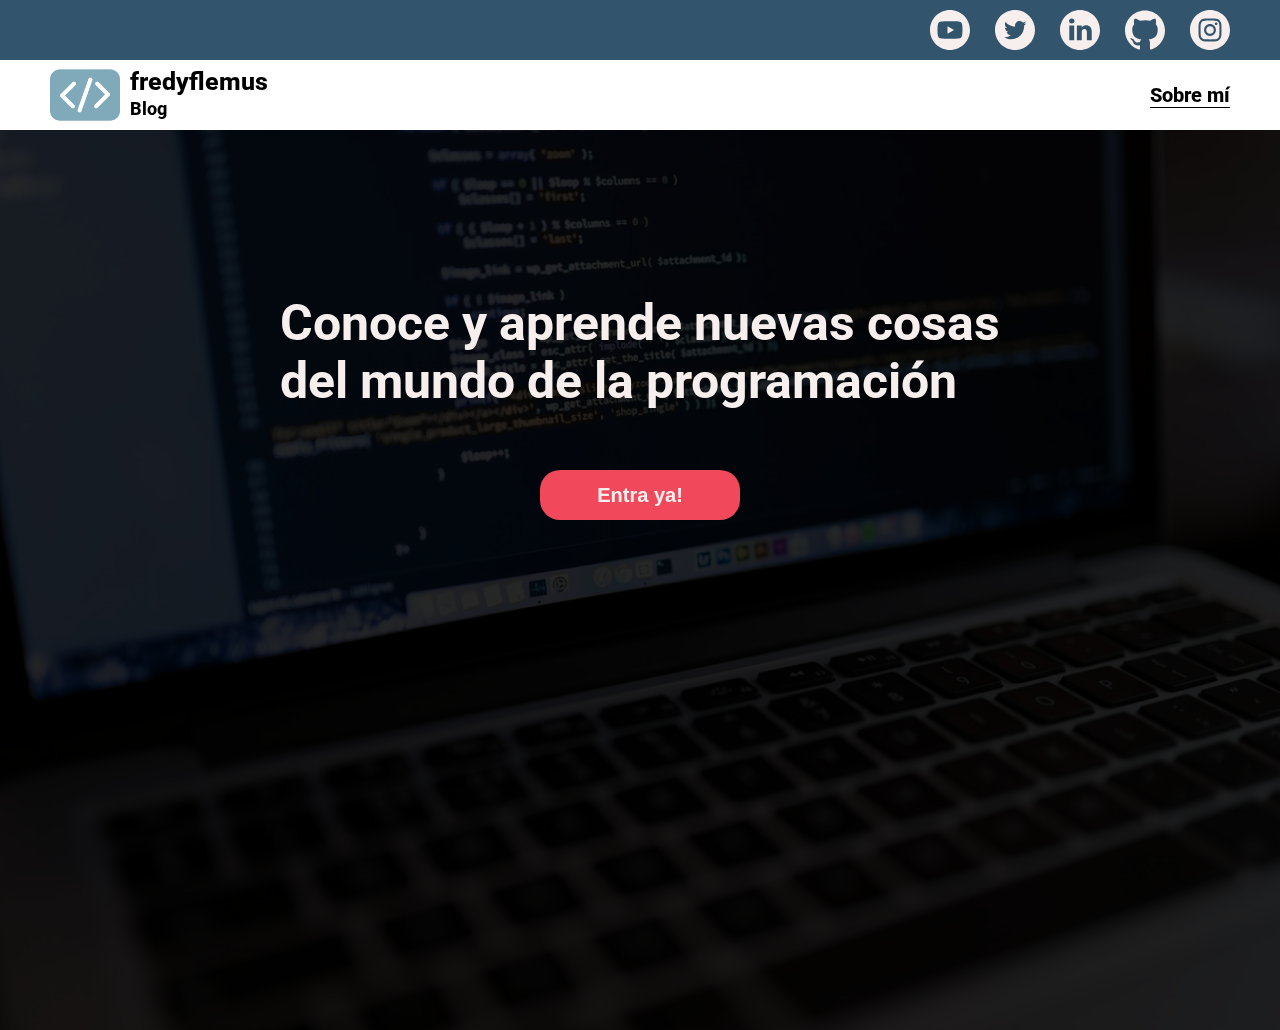
<file: index.html>
<!DOCTYPE html>
<html lang="en">
<head>
    <meta charset="UTF-8">
    <meta http-equiv="X-UA-Compatible" content="IE=edge">
    <meta name="viewport" content="width=device-width, initial-scale=1.0">
    <title>fredyflemus</title>
    
    <link rel="stylesheet" href="css/main.css">
    <link rel="stylesheet" href="css/icons.css">
    <link rel="preconnect" href="https://fonts.gstatic.com">
    <link href="https://fonts.googleapis.com/css2?family=Roboto:wght@300;400;700&display=swap" rel="stylesheet">
    <link rel="stylesheet" href="css/media-queries.css">
</head>
<body>
    <header>
        <section class="header-icons-container">
            <div class="icons">
                <a href="https://www.youtube.com/channel/UCvMVwgsN__Xsn1yJQAuIjiA"><span class="youtube"></span></a>
                <a href="https://twitter.com/fredyflemus"><span class="twitter"></span></a>
                <a href="https://www.linkedin.com/in/fredy-flores-lemus-8a979a196/"><span class="linkdin"></span></a>
                <a href="https://github.com/fredyflemus"><span class="github"></span></a>
                <a href="https://www.instagram.com/fredyflemus/"><span class="instagram"></span></a>
            </div>
        </section>
        <nav>
            <section class="nav-logo-container">
                <a  class="logo" href="index.html">
                    <img src="./assets/images/code.png" alt="Logo de mi blog">
                    <div>
                        <p>fredyflemus</p>
                        <p>Blog</p>
                    </div>
                </a>
            </section>
            <section class="profile-link">
                <a href="perfil.html">Sobre mí</a>
            </section>
        </nav>
    </header>
    <main class="home-main">
        <h1>Conoce y aprende nuevas cosas <br> del mundo de la programación</h1>
        <button>
            <a href="blogs.html">Entra ya!</a>
        </button>
    </main>
</body>
</html>
</file>
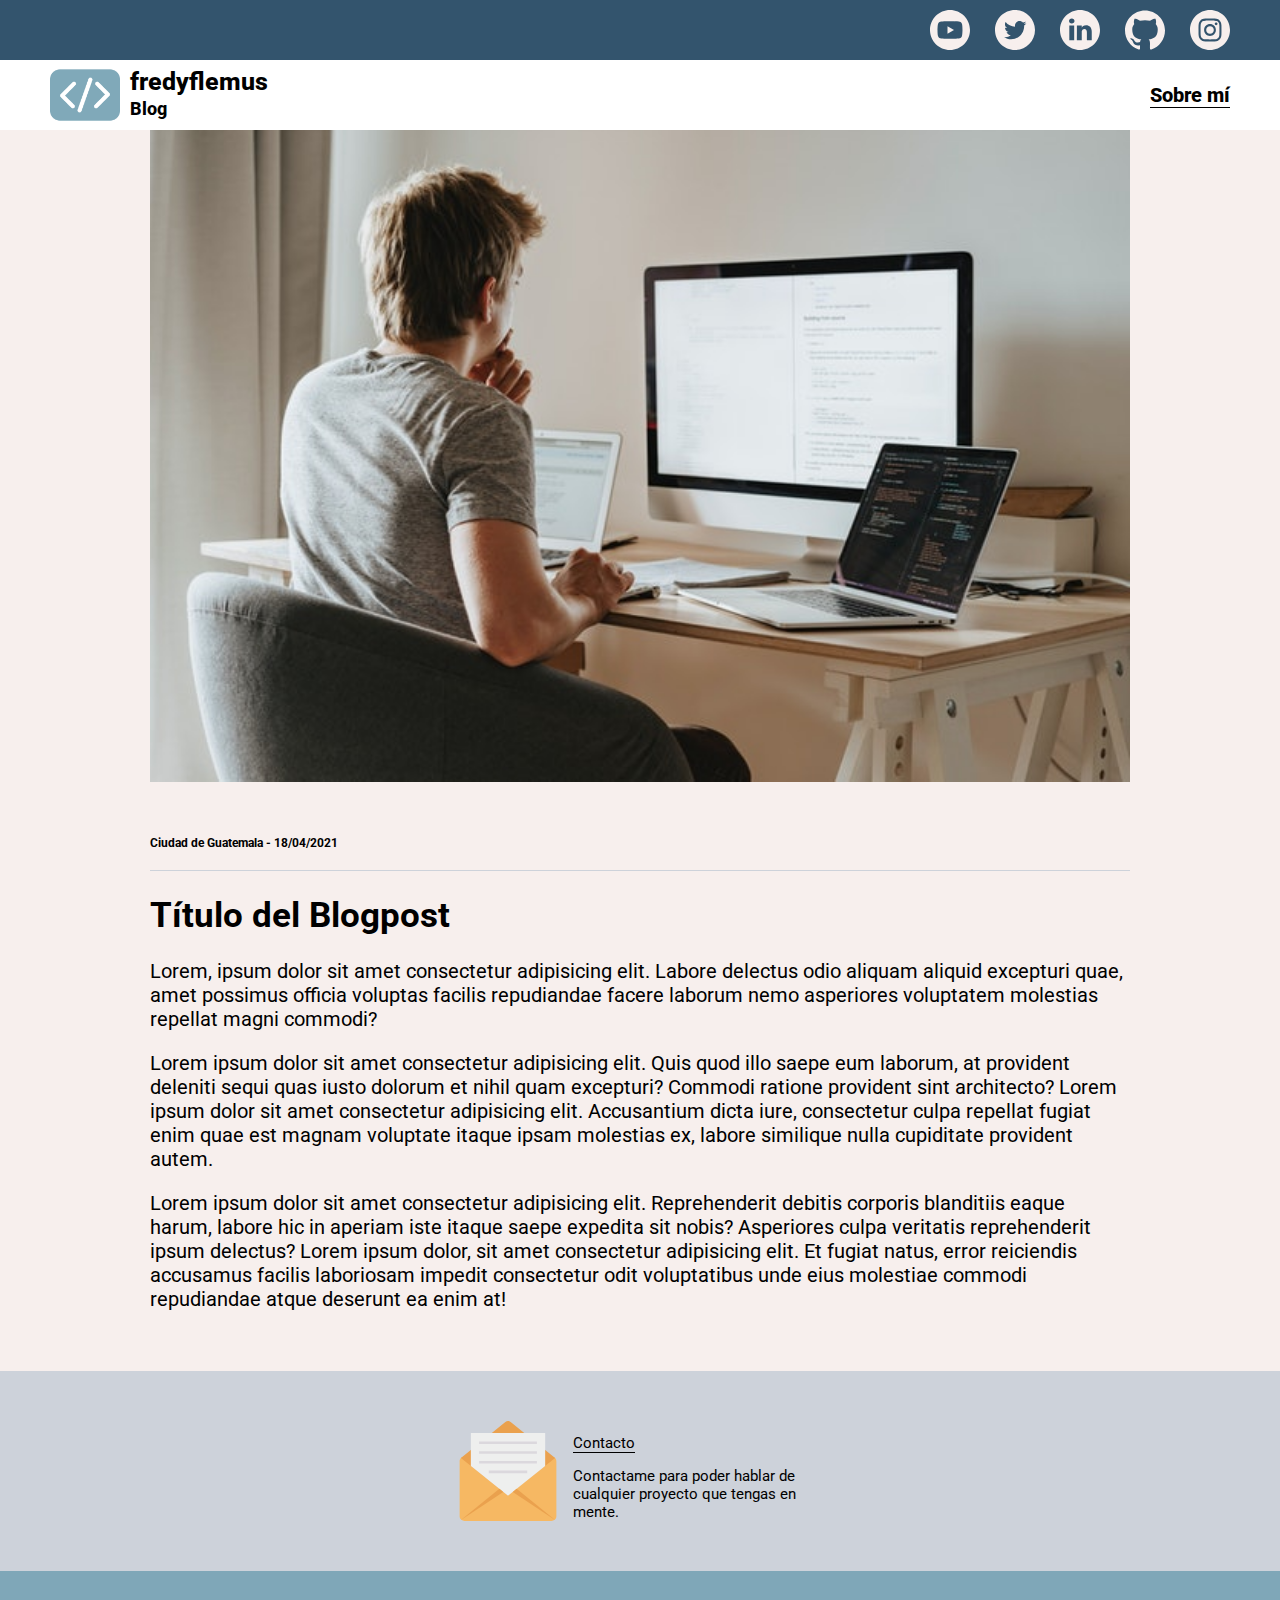
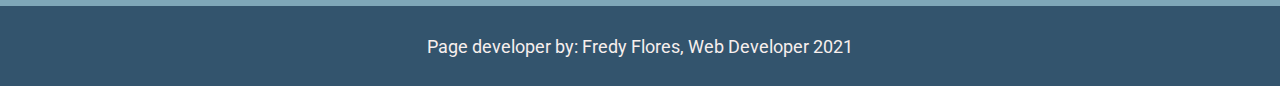
<file: blog.html>
<!DOCTYPE html>
<html lang="en">
<head>
    <meta charset="UTF-8">
    <meta http-equiv="X-UA-Compatible" content="IE=edge">
    <meta name="viewport" content="width=device-width, initial-scale=1.0">
    <title>fredyflemus</title>
    <link rel="stylesheet" href="css/main.css">
    <link rel="stylesheet" href="css/icons.css">
    <link rel="preconnect" href="https://fonts.gstatic.com">
    <link href="https://fonts.googleapis.com/css2?family=Roboto:wght@300;400;700&display=swap" rel="stylesheet">
    <link rel="stylesheet" href="css/media-queries.css">
</head>
<body class="home-body">
    <header>
        <section class="header-icons-container">
            <div class="icons">
                <a href="https://www.youtube.com/channel/UCvMVwgsN__Xsn1yJQAuIjiA"><span class="youtube"></span></a>
                <a href="https://twitter.com/fredyflemus"><span class="twitter"></span></a>
                <a href="https://www.linkedin.com/in/fredy-flores-lemus-8a979a196/"><span class="linkdin"></span></a>
                <a href="https://github.com/fredyflemus"><span class="github"></span></a>
                <a href="https://www.instagram.com/fredyflemus/"><span class="instagram"></span></a>
            </div>
        </section>
        <nav>
            <section class="nav-logo-container">
                <a  class="logo" href="index.html">
                    <img src="./assets/images/code.png" alt="Logo de mi blog">
                    <div>
                        <p>fredyflemus</p>
                        <p>Blog</p>
                    </div>
                </a>
            </section>
            <section class="profile-link">
                <a href="perfil.html">Sobre mí</a>
            </section>
        </nav>
    </header>
    <main class="blogpost-main">
        <section class="grid-container blogpost-img-container">
            <img src="assets/images/programmer.jpg" alt="">
        </section>
        <section class="blogpost-main-container">
            <div class="grid-container">
                <h3>Ciudad de Guatemala - 18/04/2021</h3>
                <article>
                    <h1>Título del Blogpost</h1>
                    <p>Lorem, ipsum dolor sit amet consectetur adipisicing elit. Labore delectus odio aliquam aliquid excepturi quae, amet possimus officia voluptas facilis repudiandae facere laborum nemo asperiores voluptatem molestias repellat magni commodi?</p>
                    <p>Lorem ipsum dolor sit amet consectetur adipisicing elit. Quis quod illo saepe eum laborum, at provident deleniti sequi quas iusto dolorum et nihil quam excepturi? Commodi ratione provident sint architecto? Lorem ipsum dolor sit amet consectetur adipisicing elit. Accusantium dicta iure, consectetur culpa repellat fugiat enim quae est magnam voluptate itaque ipsam molestias ex, labore similique nulla cupiditate provident autem.</p>
                    <p>Lorem ipsum dolor sit amet consectetur adipisicing elit. Reprehenderit debitis corporis blanditiis eaque harum, labore hic in aperiam iste itaque saepe expedita sit nobis? Asperiores culpa veritatis reprehenderit ipsum delectus? Lorem ipsum dolor, sit amet consectetur adipisicing elit. Et fugiat natus, error reiciendis accusamus facilis laboriosam impedit consectetur odit voluptatibus unde eius molestiae commodi repudiandae atque deserunt ea enim at!</p>
                </article>
            </div>
        </section>
        <section class="contact-main-container">
            <div>
                <img src="assets/images/email.svg" alt="">
                <div class="contact-left">
                    <a href="mailto:contacto@fredyflemus.com">Contacto</a>
                    <p>Contactame para poder hablar de cualquier proyecto que tengas en mente.</p>
                </div>
            </div>
            
        </section>
    </main>
    <footer>
        <p>Page developer by: Fredy Flores, Web Developer 2021
    </footer>
</body>
</html>
</file>
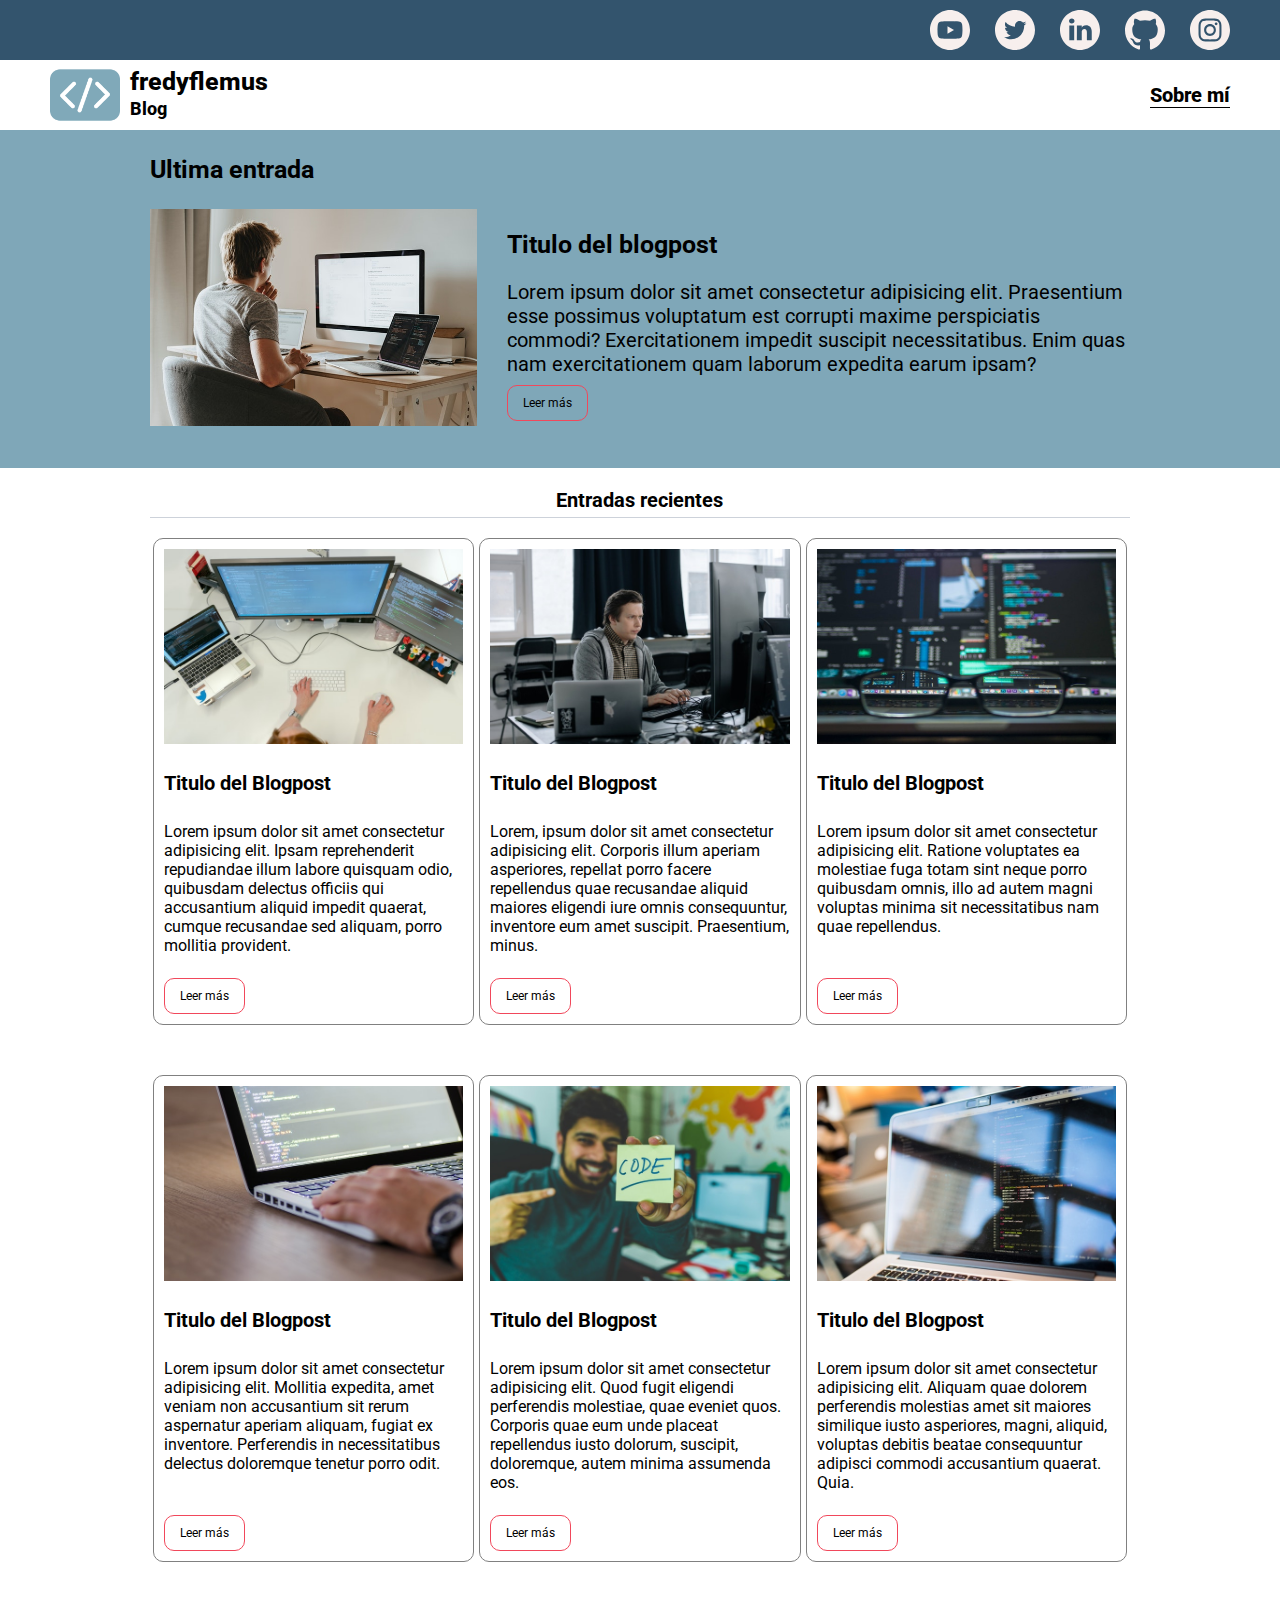
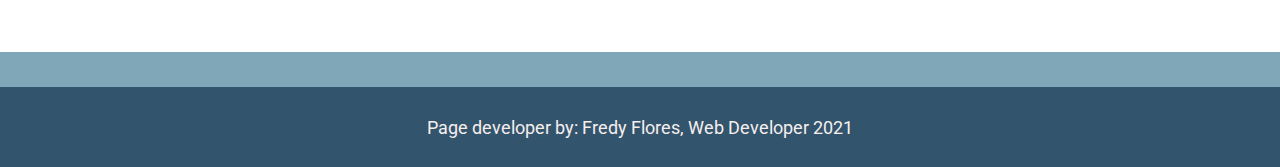
<file: blogs.html>
<!DOCTYPE html>
<html lang="en">
<head>
    <meta charset="UTF-8">
    <meta http-equiv="X-UA-Compatible" content="IE=edge">
    <meta name="viewport" content="width=device-width, initial-scale=1.0">
    <title>fredyflemus</title>
    <link rel="stylesheet" href="css/media-queries.css">
    <link rel="stylesheet" href="css/main.css">
    <link rel="stylesheet" href="css/icons.css">
    <link rel="preconnect" href="https://fonts.gstatic.com">
    <link href="https://fonts.googleapis.com/css2?family=Roboto:wght@300;400;700&display=swap" rel="stylesheet">
    <link rel="stylesheet" href="css/media-queries.css">
</head>
<body class="home-body">
    <header>
        <section class="header-icons-container">
            <div class="icons">
                <a href="https://www.youtube.com/channel/UCvMVwgsN__Xsn1yJQAuIjiA"><span class="youtube"></span></a>
                <a href="https://twitter.com/fredyflemus"><span class="twitter"></span></a>
                <a href="https://www.linkedin.com/in/fredy-flores-lemus-8a979a196/"><span class="linkdin"></span></a>
                <a href="https://github.com/fredyflemus"><span class="github"></span></a>
                <a href="https://www.instagram.com/fredyflemus/"><span class="instagram"></span></a>
            </div>
        </section>
        <nav>
            <section class="nav-logo-container">
                <a  class="logo" href="index.html">
                    <img src="./assets/images/code.png" alt="Logo de mi blog">
                    <div>
                        <p>fredyflemus</p>
                        <p>Blog</p>
                    </div>
                </a>
            </section>
            <section class="profile-link">
                <a href="perfil.html">Sobre mí</a>
            </section>
        </nav>
    </header>
    <main class="blogs-main">
        <section class="blogs-news-container">
            <div class="grid-container blogs-main-new">
                <h3>Ultima entrada</h3>
                <div class="blogs-news-img-container">
                    <img src="assets/images/programmer.jpg" alt="">
                </div>
                <div class="blogs-news-info-container">
                    <h2>Titulo del blogpost</h2>
                    <p>Lorem ipsum dolor sit amet consectetur adipisicing elit. Praesentium esse possimus voluptatum est corrupti maxime perspiciatis commodi? Exercitationem impedit suscipit necessitatibus. Enim quas nam exercitationem quam laborum expedita earum ipsam?</p>
                    <a href="blog.html" class="blogs-button">Leer más<script></script></a>
                </div>
            </div>
            
        </section>
        <section class="blogs-posts-container">
            <div class="grid-container_2">
                <h3>Entradas recientes</h3>
                <article class="post-container">
                    <img src="assets/images/pc.jpg" alt="">
                    <h4>Titulo del Blogpost</h4>
                    <p>Lorem ipsum dolor sit amet consectetur adipisicing elit. Ipsam reprehenderit repudiandae illum labore quisquam odio, quibusdam delectus officiis qui accusantium aliquid impedit quaerat, cumque recusandae sed aliquam, porro mollitia provident.</p>
                    <a href="blog.html" class="blogs-button"> Leer más </a>
                </article>
                <article class="post-container">
                    <img src="assets/images/work.jpg" alt="">
                    <h4>Titulo del Blogpost</h4>
                    <p>Lorem, ipsum dolor sit amet consectetur adipisicing elit. Corporis illum aperiam asperiores, repellat porro facere repellendus quae recusandae aliquid maiores eligendi iure omnis consequuntur, inventore eum amet suscipit. Praesentium, minus.</p>
                    <a href="blog.html" class="blogs-button">Leer más</a>
                </article>
                <article class="post-container">
                    <img src="assets/images/glass.jpg" alt="">
                    <h4>Titulo del Blogpost</h4>
                    <p>Lorem ipsum dolor sit amet consectetur adipisicing elit. Ratione voluptates ea molestiae fuga totam sint neque porro quibusdam omnis, illo ad autem magni voluptas minima sit necessitatibus nam quae repellendus.</p>
                    <a href="blog.html" class="blogs-button">Leer más</a>
                </article>
                <article class="post-container">
                    <img src="assets/images/work2.jpg" alt="">
                    <h4>Titulo del Blogpost</h4>
                    <p>Lorem ipsum dolor sit amet consectetur adipisicing elit. Mollitia expedita, amet veniam non accusantium sit rerum aspernatur aperiam aliquam, fugiat ex inventore. Perferendis in necessitatibus delectus doloremque tenetur porro odit.</p>
                    <a href="blog.html" class="blogs-button">Leer más</a>
                </article>
                <article class="post-container">
                    <img src="assets/images/code2.jpg" alt="">
                    <h4>Titulo del Blogpost</h4>
                    <p>Lorem ipsum dolor sit amet consectetur adipisicing elit. Quod fugit eligendi perferendis molestiae, quae eveniet quos. Corporis quae eum unde placeat repellendus iusto dolorum, suscipit, doloremque, autem minima assumenda eos.</p>
                    <a href="blog.html" class="blogs-button">Leer más</a>
                </article>
                <article class="post-container">
                    <img src="assets/images/laptop.jpg" alt="">
                    <h4>Titulo del Blogpost</h4>
                    <p>Lorem ipsum dolor sit amet consectetur adipisicing elit. Aliquam quae dolorem perferendis molestias amet sit maiores similique iusto asperiores, magni, aliquid, voluptas debitis beatae consequuntur adipisci commodi accusantium quaerat. Quia.</p>
                    <a href="blog.html" class="blogs-button">Leer más</a>
                </article>
            </div>
        </section>
    </main>
    <footer>
        <p>Page developer by: Fredy Flores, Web Developer 2021
    </footer>
</body>
</html>
</file>
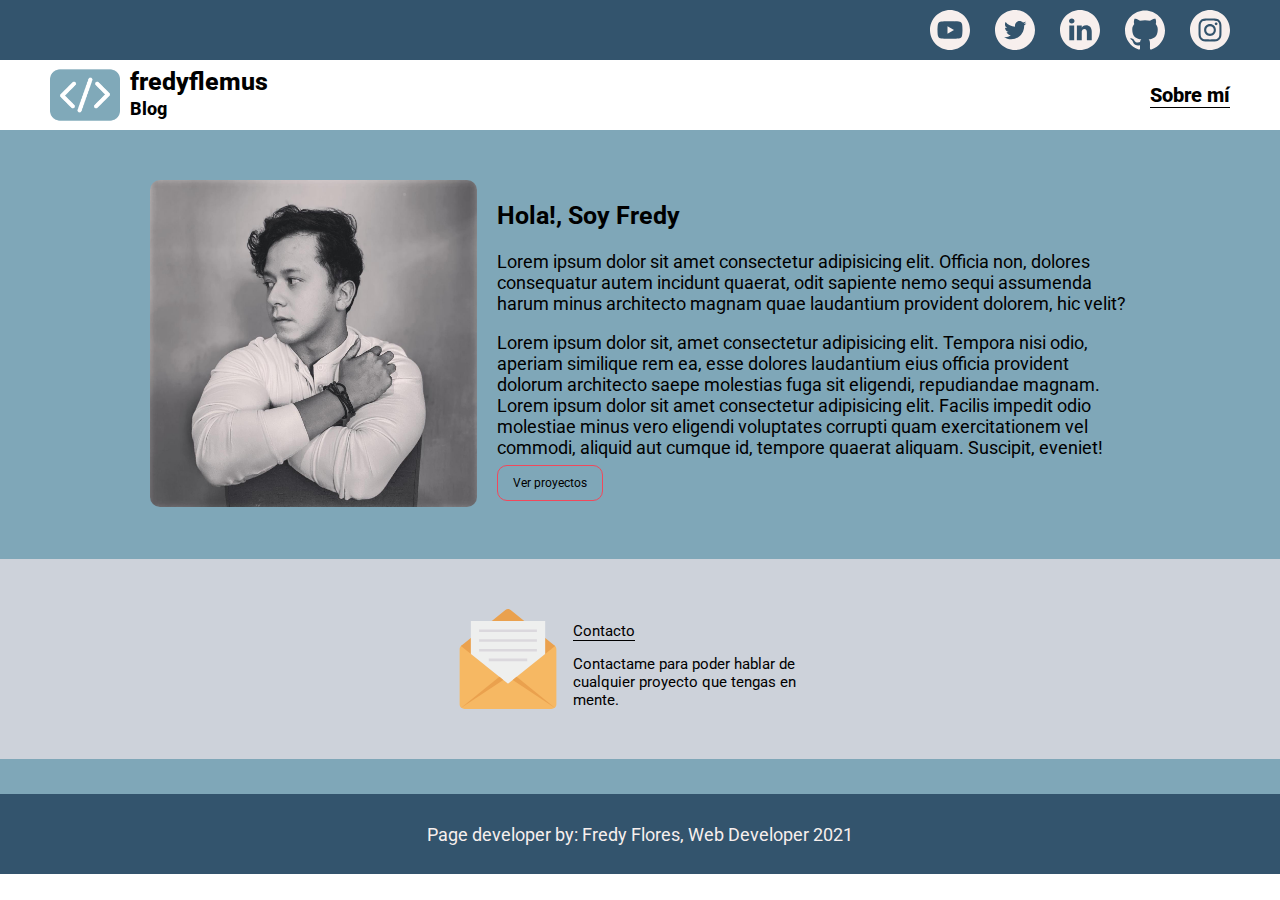
<file: perfil.html>
<!DOCTYPE html>
<html lang="en">
<head>
    <meta charset="UTF-8">
    <meta http-equiv="X-UA-Compatible" content="IE=edge">
    <meta name="viewport" content="width=device-width, initial-scale=1.0">
    <title>fredyflemus</title>
    <link rel="stylesheet" href="css/main.css">
    <link rel="stylesheet" href="css/icons.css">
    <link rel="preconnect" href="https://fonts.gstatic.com">
    <link href="https://fonts.googleapis.com/css2?family=Roboto:wght@300;400;700&display=swap" rel="stylesheet">
    <link rel="stylesheet" href="css/media-queries.css">
</head>
<body class="home-body">
    <header>
        <section class="header-icons-container">
            <div class="icons">
                <a href="https://www.youtube.com/channel/UCvMVwgsN__Xsn1yJQAuIjiA"><span class="youtube"></span></a>
                <a href="https://twitter.com/fredyflemus"><span class="twitter"></span></a>
                <a href="https://www.linkedin.com/in/fredy-flores-lemus-8a979a196/"><span class="linkdin"></span></a>
                <a href="https://github.com/fredyflemus"><span class="github"></span></a>
                <a href="https://www.instagram.com/fredyflemus/"><span class="instagram"></span></a>
            </div>
        </section>
        <nav>
            <section class="nav-logo-container">
                <a  class="logo" href="index.html">
                    <img src="./assets/images/code.png" alt="Logo de mi blog">
                    <div>
                        <p>fredyflemus</p>
                        <p>Blog</p>
                    </div>
                </a>
            </section>
            <section class="profile-link">
                <a href="perfil.html">Sobre mí</a>
            </section>
        </nav>
    </header>
    <main class="perfil-main">
        <section class="perfil-container grid-container">
           
            <div>
                <img src="assets/images/March2021.jpeg" alt="">
            </div>
            <div>
                <h2>Hola!, Soy Fredy</h2>
                <p>Lorem ipsum dolor sit amet consectetur adipisicing elit. Officia non, dolores consequatur autem incidunt quaerat, odit sapiente nemo sequi assumenda harum minus architecto magnam quae laudantium provident dolorem, hic velit?</p>
                <p>Lorem ipsum dolor sit, amet consectetur adipisicing elit. Tempora nisi odio, aperiam similique rem ea, esse dolores laudantium eius officia provident dolorum architecto saepe molestias fuga sit eligendi, repudiandae magnam. Lorem ipsum dolor sit amet consectetur adipisicing elit. Facilis impedit odio molestiae minus vero eligendi voluptates corrupti quam exercitationem vel commodi, aliquid aut cumque id, tempore quaerat aliquam. Suscipit, eveniet!</p>
                <a href="blogs.html" class="blogs-button">Ver proyectos</a>
            </div>
        </section>
        
        <section class="contact-main-container">
            <div>
                <img src="assets/images/email.svg" alt="">
                <div class="contact-left">
                    <a href="mailto:contacto@fredyflemus.com">Contacto</a>
                    <p>Contactame para poder hablar de cualquier proyecto que tengas en mente.</p>
                </div>
            </div>
            
        </section>
    </main>
    <footer>
        <p>Page developer by: Fredy Flores, Web Developer 2021
    </footer>
</body>
</html>
</file>
<file: css/main.css>
:root {
  --principal-blue: #33546d;
  --low-pink: #f7efed;
  --skyblue: #7fa7b8;
  --hotpink: #f1485b;
}

html {
  font-size: 62.5%;
  font-family: "Roboto", sans-serif;
}

body {
  margin: 0;
  padding: 0;
  position: fixed;
  top: 0;
  bottom: 0;
  left: 0;
  right: 0;
}

.home-body {
  position: static;
  top: 0;
  bottom: 0;
  left: 0;
  right: 0;
}

.grid-container {
  max-width: 980px;
  margin: auto;
}

a {
  text-decoration: none;
  display: inline;
  color: black;
}

header {
  width: 100%;
  height: 130px;
  display: grid;
  grid-template-rows: 1fr 1fr;
}

header .header-icons-container {
  width: 100%;
  height: 60px;
  display: grid;
  background-color: var(--principal-blue);
}

header .header-icons-container .icons {
  width: 300px;
  height: auto;
  display: flex;
  justify-items: flex-end;
  align-items: center;
  justify-content: space-between;
  justify-self: end;
  margin-right: 50px;
}

header .header-icons-container .icons a {
  width: 40px;
  height: 40px;
}

nav {
  display: grid;
  grid-template-columns: 1fr 1fr;
  height: auto;
}

nav .nav-logo-container {
  margin-left: 50px;
  align-items: center;
}

nav .profile-link {
  display: flex;
  align-items: center;
  justify-content: flex-end;
  margin-right: 50px;
  font-size: 2rem;
  font-family: "Roboto", sans-serif;
  font-weight: 800;
}

nav .profile-link a {
  color: black;
  border-bottom: 1px solid black;
}

nav .nav-logo-container .logo {
  display: grid;
  grid-template-columns: 80px auto;
}

nav .nav-logo-container .logo p {
  font-family: "Roboto", sans-serif;
  margin: 1.8px 0;
  font-weight: 800;
}

nav .nav-logo-container .logo p:first-child {
  font-size: 2.5rem;
}

nav .nav-logo-container .logo p:last-child {
  font-size: 1.8rem;
}

nav .nav-logo-container img {
  width: 70px;
}

nav .nav-logo-container .logo div {
  padding-top: 5px;
}

.home-main {
  position: relative;
  display: grid;
  grid-template-rows: 1fr 2fr;
  grid-gap: 60px;
  justify-items: center;
  align-items: center;
  height: 100%;
  background-image: url("../assets/images/portada.jpg");
  background-size: cover;
  background-position: center;
  background-repeat: no-repeat;
  z-index: 1;
}
.home-main::after {
  content: "";
  position: absolute;
  top: 0;
  left: 0;
  width: 100%;
  height: 100%;
  background: rgba(0, 0, 0, 0.85);
  z-index: -1;
}

.home-main button {
  background-color: var(--hotpink);
  width: 200px;
  height: 50px;
  border-radius: 20px;
  font-size: 2rem;
  border: none;
  font-weight: 800;

  align-self: baseline;
}

.home-main button a {
  color: var(--low-pink);
}

.home-main h1 {
  color: var(--low-pink);
  font-family: "Roboto", sans-serif;
  font-size: 5rem;
  margin: 0;
  align-self: end;
}

.home-main button:active {
  background-color: #c03948;
  border: none;
}

.home-main button:hover {
  transform: scale(1.1);
}

.blogs-main {
  display: grid;
}

.blogs-news-container {
  background-color: var(--skyblue);
  padding: 0 50px 40px;
}

.blogs-main-new {
  display: grid;
  grid-template-columns: 1fr 2fr;
  grid-template-rows: 2fr;
}

.blogs-main-new h3 {
  font-size: 2.5rem;
}

.blogs-news-img-container {
  grid-column: 1;
}

.blogs-news-img-container img {
  width: 100%;
}

.blogs-news-info-container {
  grid-column: 2;
  margin-left: 30px;
}

.blogs-news-info-container h2 {
  font-size: 2.5rem;
}

.blogs-news-info-container p {
  margin-bottom: 20px;
  font-size: 2rem;
}

.blogs-posts-container {
  padding: 0 50px 40px;
}

.blogs-posts-container h3 {
  border-bottom: 1px solid #cdd2da;
  padding-bottom: 20px;
  text-align: center;
  font-size: 2rem;
  grid-column: 1 / 4;
}

.blogs-button {
  border: 1px solid var(--hotpink);
  padding: 10px 15px;
  font-size: 1.2rem;
  position: relative;
  border-radius: 10px;
  align-self: flex-start;
}

.blogs-button:hover {
  border: 1px solid white;
  color: white;
  background-color: var(--hotpink);
}

.blogs-posts-container .post-container {
  padding: 10px;
  min-height: 465px;
  margin: 0 2.5px;
  margin-bottom: 50px;
  border: 1px solid gray;
  border-radius: 10px;
  display: flex;
  flex-direction: column;
}

.blogs-posts-container .post-container p {
  margin-bottom: auto;
  margin-top: 0;
  font-size: 1.6rem;
}

.blogs-posts-container .post-container h4 {
  font-size: 2rem;
}

.blogs-posts-container .post-container img {
  width: 100%;
  height: 195px;
}

footer {
  width: 100%;
  height: 80px;
  background-color: var(--principal-blue);
  border-top: 35px solid var(--skyblue);
  text-align: center;
}

.grid-container_2 {
  max-width: 980px;
  margin: auto;
  display: grid;
  grid-template-columns: 1fr 1fr 1fr;
  grid-template-rows: 70px 1fr 1fr;
}

footer p {
  color: var(--low-pink);
  margin-top: 30px;
  font-size: 1.8rem;
}

.blogpost-img-container {
  padding: 0 50px 40px;
}

.blogpost-img-container img {
  width: 100%;
}

.blogpost-main-container {
  padding: 0 50px 40px;
}
.blogpost-main-container h3 {
  border-bottom: 1px solid #cdd2da;
  padding-bottom: 20px;
  font-size: 1.2rem;
}

.blogpost-main-container article h1 {
  font-size: 3.5rem;
}

.blogpost-main-container article p {
  font-size: 2rem;
}

.blogpost-main {
  background-color: var(--low-pink);
}

.contact-main-container {
  width: 100%;
  height: 200px;
  display: inline-flex;
  background-color: #cdd2da;
  justify-content: center;
  align-items: center;
}

.contact-main-container img {
  width: 100px;
}

.contact-main-container div:first-child {
  display: inline-flex;
  align-items: center;
}

.contact-left {
  margin-left: 15px;
  font-size: 1.5rem;
  align-self: flex-end;
}

.contact-main-container a {
  color: black;
  border-bottom: 1px solid black;
}

.contact-main-container p {
  max-width: 250px;
  margin-bottom: 0;
}

.perfil-main {
  background-color: var(--skyblue);
}

.perfil-container {
  display: grid;
  grid-template-columns: 1fr 2fr;

  padding: 50px;
}

.perfil-container img {
  width: 100%;
  border-radius: 10px;
}

.perfil-container div:last-child {
  margin-left: 20px;
}

.perfil-container p {
  font-size: 1.8rem;
}

.perfil-container h2 {
  font-size: 2.5rem;
}
</file>
<file: css/icons.css>
.youtube {
  display: inline-block;
  width: 40px;
  height: 40px;
  background: url("../assets/images/youtube.svg");
  background-size: cover;
  background-position: center center;
  background-repeat: no-repeat;
}

.twitter {
  display: inline-block;
  width: 40px;
  height: 40px;
  background: url("../assets/images/twitter.svg");
  background-size: cover;
  background-position: center center;
  background-repeat: no-repeat;
}

.linkdin {
  display: inline-block;
  width: 40px;
  height: 40px;
  background: url("../assets/images/linkedin.svg");
  background-size: cover;
  background-position: center center;
  background-repeat: no-repeat;
}

.github {
  display: inline-block;
  width: 40px;
  height: 40px;
  background: url("../assets/images/github.svg");
  background-size: cover;
  background-position: center center;
  background-repeat: no-repeat;
}

.instagram {
  display: inline-block;
  width: 40px;
  height: 40px;
  background: url("../assets/images/instagram.svg");
  background-size: cover;
  background-position: center center;
  background-repeat: no-repeat;
}
</file>
<file: css/media-queries.css>
@media screen and (max-width: 1000px) {
  .blogs-main-new {
    grid-template-columns: 1fr;
    grid-template-rows: 3fr;
  }
  .blogs-news-img-container {
    grid-row: 2;
  }
  .blogs-news-info-container {
    grid-column: 1;
    grid-row: 3;
  }
  .blogs-posts-container .post-container {
    max-width: 100%;
  }

  .grid-container_2 {
    grid-template-columns: 1fr 1fr;
    grid-template-rows: 70px 1fr 1fr 1fr;
  }
  .blogs-posts-container h3 {
    grid-column: 1 / 3;
  }
}

@media (max-width: 800px) {
  .home-main h1 {
    font-size: 4rem;
  }
}

@media (max-width: 665px) {
  .blogs-posts-container .post-container {
    max-width: 95%;
  }
  .home-main h1 {
    font-size: 3rem;
  }
  .grid-container_2 {
    grid-template-columns: 1fr;
    grid-template-rows: 70px 1fr 1fr 1fr;
  }
  .blogs-posts-container h3 {
    grid-column: 1 / 2;
  }

  .perfil-container {
    grid-template-columns: 1fr;
  }
}

@media (max-width: 469px) {
  .home-main h1 {
    font-size: 2.5rem;
  }

  header .header-icons-container .icons {
    margin: 0 auto;
  }

  nav .nav-logo-container {
    margin-left: 20px;
  }

  nav .nav-logo-container img {
    width: 60px;
  }

  nav .nav-logo-container .logo {
    grid-template-columns: 70px auto;
  }

  nav .nav-logo-container .logo p:first-child {
    font-size: 2rem;
  }

  nav .nav-logo-container .logo p:last-child {
    font-size: 1.4rem;
  }

  nav .profile-link {
    margin-right: 20px;
  }

  .blogs-news-container {
    padding: 0 21px 40px;
  }
  .blogpost-img-container {
    padding: 0 20px 40px;
  }

  .blogpost-main-container {
    padding: 0 30px 40px;
  }
  .perfil-container {
    padding: 25px;
  }

  .contact-main-container div:first-child {
    margin: 0 20px 0;
  }
}

@media (max-width: 375px) {
  nav .profile-link {
    margin-right: 15px;
  }

  nav .nav-logo-container {
    margin-left: 10px;
  }

  .home-main h1 {
    font-size: 2rem;
  }

  .blogs-posts-container {
    padding: 0 30px 40px;
  }
}

@media (max-width: 305px) {
  header .header-icons-container .icons {
    display: flex;
    justify-content: end;
  }

  .header-icons-container .icons a {
    margin: 0 8px;
  }

  nav .nav-logo-container img {
    width: 50px;
  }

  nav .nav-logo-container .logo {
    grid-template-columns: 60px auto;
  }

  nav .nav-logo-container .logo p:first-child {
    font-size: 1.8rem;
  }

  nav .nav-logo-container .logo p:last-child {
    font-size: 1.1rem;
  }

  nav .profile-link a {
    font-size: 1.2rem;
  }

  nav .profile-link {
    margin-right: 35px;
  }

  .home-main h1 {
    font-size: 1.8rem;
  }

  header {
    width: none;
  }

  .header-icons-container {
    width: none;
  }

  .blogs-news-container {
    padding: 0 10px 40px;
  }

  .blogs-posts-container {
    padding: 0 10px 40px;
  }
}
</file>
